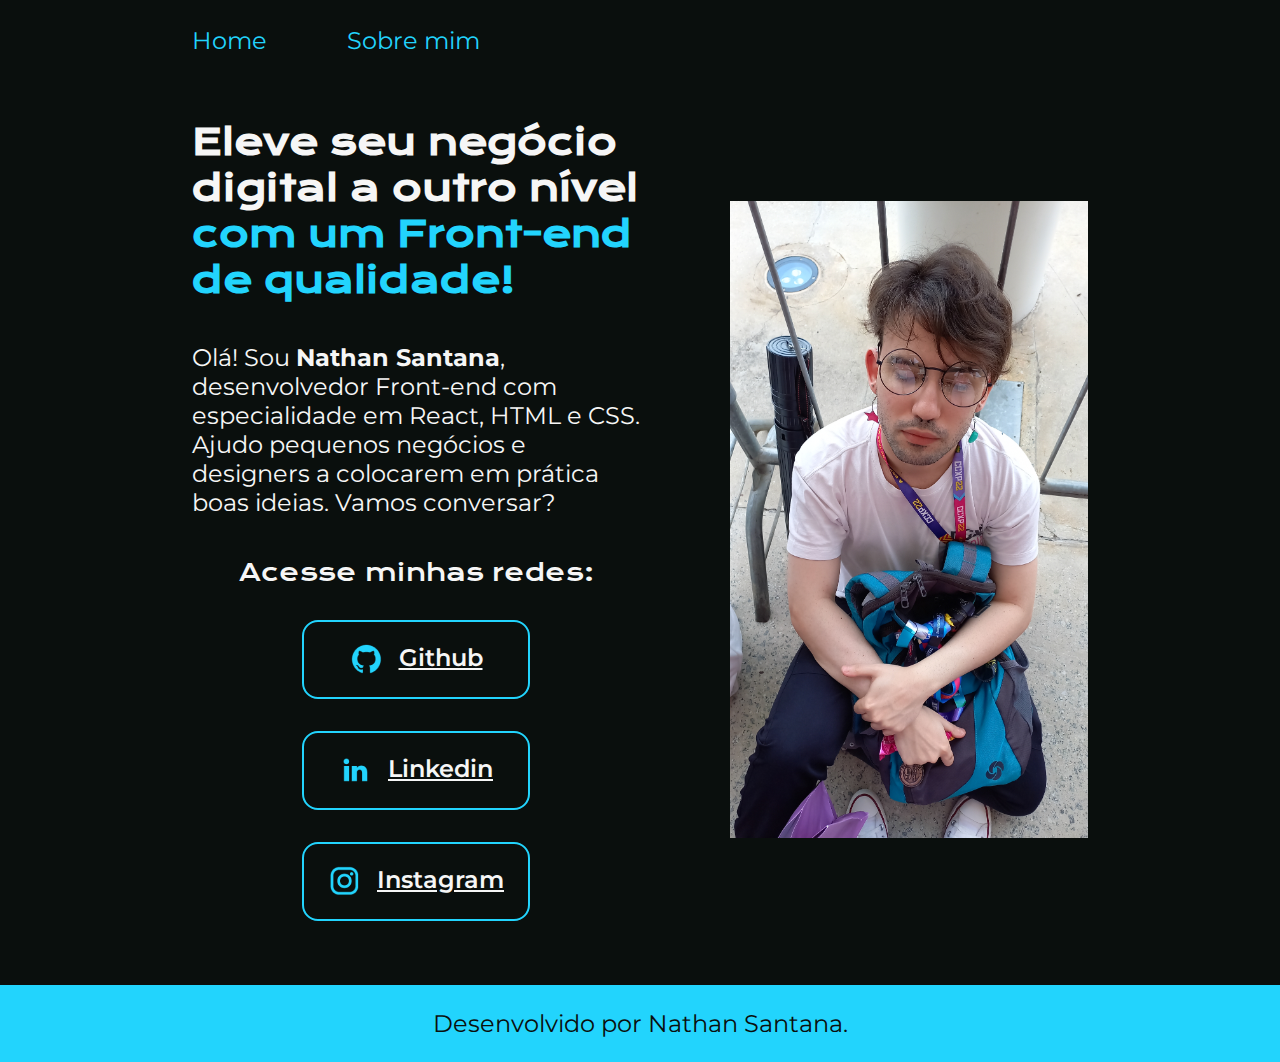
<file: index.html>
<!DOCTYPE html>
<html lang="pt-br">
<head>
    <meta charset="UTF-8">
    <meta name="viewport" content="width=device-width, initial-scale=1.0">
    <title>Portfólio</title>
    <link rel="stylesheet" href="./styles/style.css"
</head>
<body>
    <header class="cabeçalho">
        <nav class="cabeçalho_menu">
            <a class="cabeçalho_menu_link" href="index.html">Home</a>
            <a class="cabeçalho_menu_link" href="about.html">Sobre mim</a>
        </nav>
    </header>
    <main class="apresentacao">
        <section class="apresentacao__conteudo">
            <h1 class="apresentacao__conteudo__titulo">Eleve seu negócio digital a outro nível <strong class="titulo-destaque">com um Front-end de qualidade!</strong></h1>
            <p class="apresentacao__conteudo__paragrafo">Olá! Sou <strong class="nome"> Nathan Santana</strong>, desenvolvedor Front-end com especialidade em React, HTML e CSS. Ajudo pequenos negócios e designers a colocarem em prática boas ideias. Vamos conversar?</p>
            <div class="apresentacao__links">
                <h2 class="links_subtitulo">Acesse minhas redes:</h2>
                <a class="apresentacao__links__navegacao" href="https://github.com/Nathan-Santana">
                    <img src="./assets/github.png" alt="Ícone do Github">
                    Github
                </a>
                <a class="apresentacao__links__navegacao" href="https://www.linkedin.com/in/nathan-santana-dev-fs">
                    <img src="./assets/linkedin.png" alt="Ícone do Linkedin">
                    Linkedin
                </a>
                <a class="apresentacao__links__navegacao" href="https://www.instagram.com/nathansntana/">
                    <img src="./assets/instagram.png" alt="Ícone do Instagram">
                    Instagram
                </a>
            </div>
        </section>
        <img class= "apresentacao_imagem" src="./assets/imagem.jpg" alt="Foto do Nathan Santana dormindo na fila da ccxp">
    </main>
    <footer class="rodape">
        <p>Desenvolvido por Nathan Santana.</p>
    </footer>
</body>
</html>
</file>
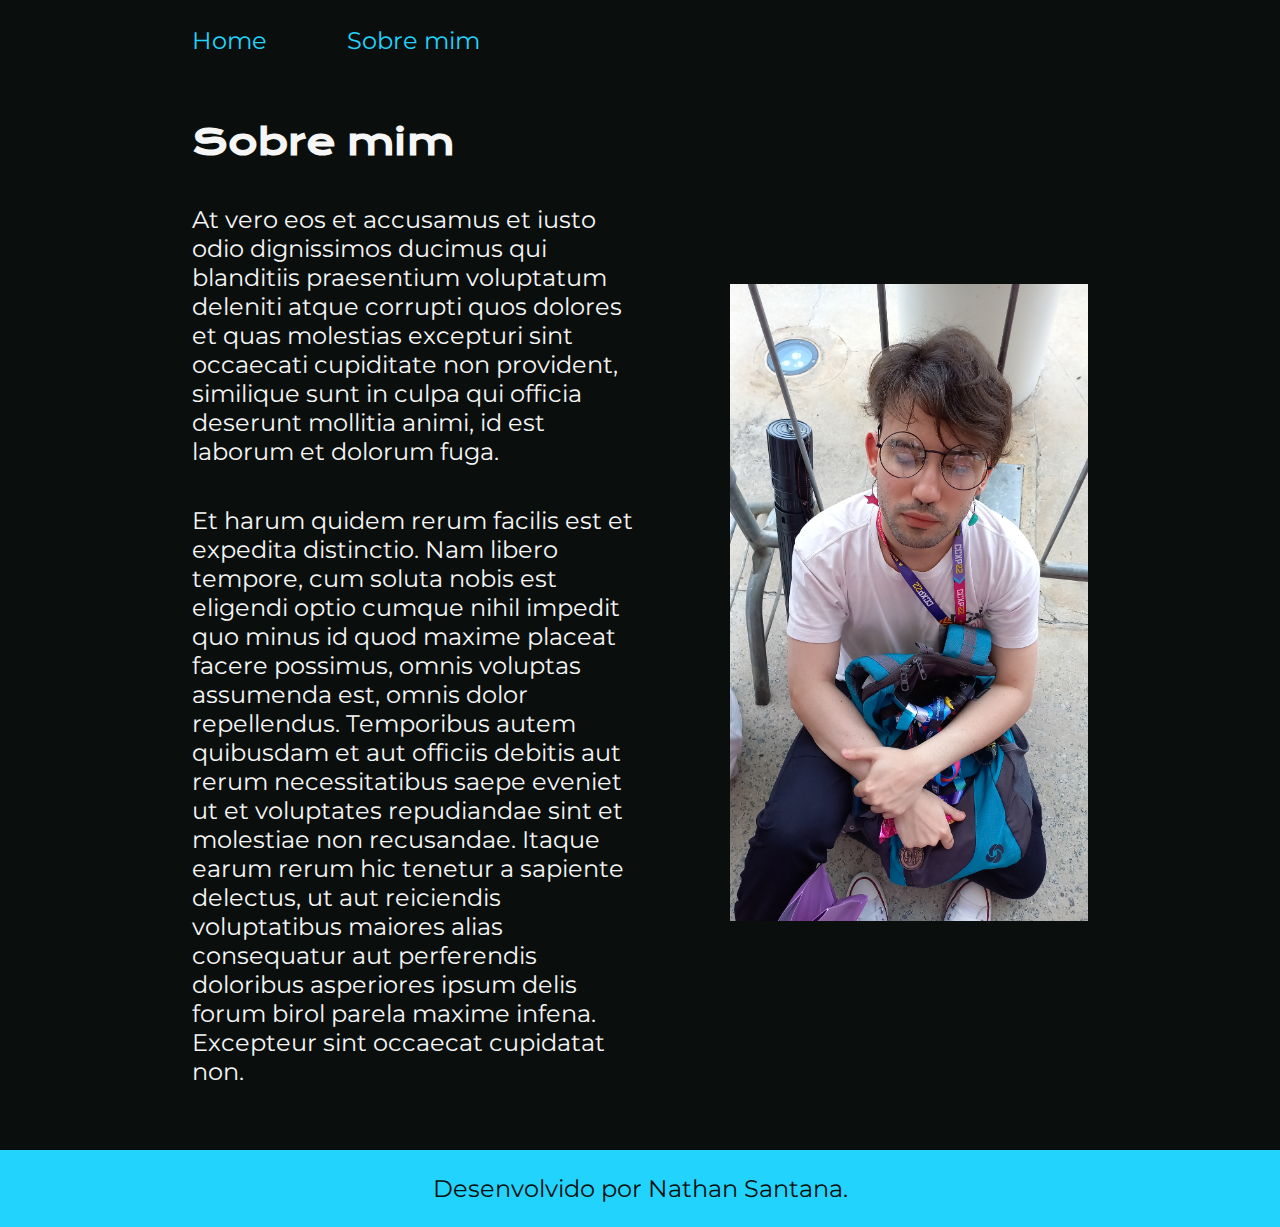
<file: about.html>
<!DOCTYPE html>
<html lang="pt-br">
<head>
    <meta charset="UTF-8">
    <meta name="viewport" content="width=device-width, initial-scale=1.0">
    <title>Sobre mim</title>
    <link rel="stylesheet" href="./styles/style.css">
</head>
<body>
    <header class="cabeçalho">
        <nav class="cabeçalho_menu">
            <a class="cabeçalho_menu_link" href="index.html">Home</a>
            <a class="cabeçalho_menu_link" href="about.html">Sobre mim</a>
        </nav>
    </header>

    <main class="apresentacao">
        <section class="apresentacao__conteudo">
            <h1 class="apresentacao__conteudo__titulo">Sobre mim</h1>
            <p class="apresentacao__conteudo__paragrafo">At vero eos et accusamus et iusto odio dignissimos ducimus qui blanditiis praesentium voluptatum deleniti atque corrupti quos dolores et quas molestias excepturi sint occaecati cupiditate non provident, similique sunt in culpa qui officia deserunt mollitia animi, id est laborum et dolorum fuga.</p>
            <p class="apresentacao__conteudo__paragrafo">Et harum quidem rerum facilis est et expedita distinctio. Nam libero tempore, cum soluta nobis est eligendi optio cumque nihil impedit quo minus id quod maxime placeat facere possimus, omnis voluptas assumenda est, omnis dolor repellendus. Temporibus autem quibusdam et aut officiis debitis aut rerum necessitatibus saepe eveniet ut et voluptates repudiandae sint et molestiae non recusandae. Itaque earum rerum hic tenetur a sapiente delectus, ut aut reiciendis voluptatibus maiores alias consequatur aut perferendis doloribus asperiores ipsum delis forum birol parela maxime infena. Excepteur sint occaecat cupidatat non.</p>
        </section>
        <img class= "apresentacao_imagem" src="./assets/imagem.jpg" alt="Foto do Nathan Santana dormindo na fila da ccxp">
    </main>

    <footer class="rodape">
        <p>Desenvolvido por Nathan Santana.</p>
    </footer>
</body>
</html>
</file>
<file: styles/style.css>
@import url('https://fonts.googleapis.com/css2?family=Krona+One&display=swap');
@import url('https://fonts.googleapis.com/css2?family=Montserrat&display=swap');
@import url('https://fonts.googleapis.com/css2?family=Montserrat:wght@600&display=swap');

:root{
    --cor-primaria: #0A0F0D;
    --cor-secundaria: #f6f6f6;
    --cor-terciaria: #22d4fd;
    --cor-hover: #272727;
    --fonte-primaria: 'Krona One', sans-serif;
    --fonte-secundaria: 'Montserrat', sans-serif;
    --cor-fundo-mobile: #180A0A;
}


*{
    margin: 0;
    padding: 0;
}

body {
    /* height: 100vh; */
    box-sizing: border-box;
    background-color: var(--cor-primaria);
    color: var(--cor-secundaria);
}

.cabeçalho{
    padding: 2% 0 0 15%;
}

.cabeçalho_menu{
    display: flex;
    gap: 80px;
}

.cabeçalho_menu_link{
    font-family: var(--fonte-secundaria);
    font-size: 1.5rem;
    font-weight: 400;
    color: var(--cor-terciaria);
    text-decoration: none;
}

.apresentacao{
    padding: 5% 15%;
    display: flex;
    align-items: center;
    justify-content: space-between;
    gap: 82px;
}

.apresentacao__conteudo{
    width: 50%;
    display: flex;
    flex-direction: column;
    gap: 40px;
}

.apresentacao__conteudo__titulo{
    font-size: 2.25rem;
    font-family: var(--fonte-primaria);
}

.titulo-destaque{
    color: var(--cor-terciaria);
}

.apresentacao__conteudo__paragrafo{
    font-size: 1.5rem;
    font-family: var(--fonte-secundaria);
}

.nome:hover{
    color: var(--cor-terciaria);
}

.apresentacao__links{
    display: flex;
    flex-direction: column;
    align-items: center;
    justify-content: space-between;
    gap: 32px;
}

.links_subtitulo{
    font-family: var(--fonte-primaria);
    font-weight: 400;
    font-size: 1.5rem;
}

.apresentacao__links__navegacao{
    /* background-color: #22D4FD; */
    display: flex;
    justify-content: center;
    gap: 16px;
    border: 2px solid var(--cor-terciaria);
    width: 50%;
    text-align: center;
    border-radius: 16px;
    font-weight: 600;
    font-size: 1.5rem;
    padding: 21.5px 0;
    color: var(--cor-secundaria);
    font-family: var(--fonte-secundaria);
}

.apresentacao__links__link:hover{
    background-color: var(--cor-hover);
    padding: 3%;
}

.apresentacao_imagem{
    width: 40%;
} 

.rodape{
    padding: 24px;
    color: var(--cor-primaria);
    background-color: var(--cor-terciaria);
    text-align: center;
    font-family: var(--fonte-secundaria);
    font-size: 1.5rem;
    font-weight: 400;
}

@media (max-width:1200px){
    body{
        background-color: var(--cor-fundo-mobile);
    }

    .cabeçalho{
        padding: 10%;
    }

    .cabeçalho_menu{
        justify-content: center;
    }

    .apresentacao{
        flex-direction: column-reverse;
        padding: 5%;
    }
    
    .apresentacao__conteudo{
        width: auto;
    }
   
}
</file>
